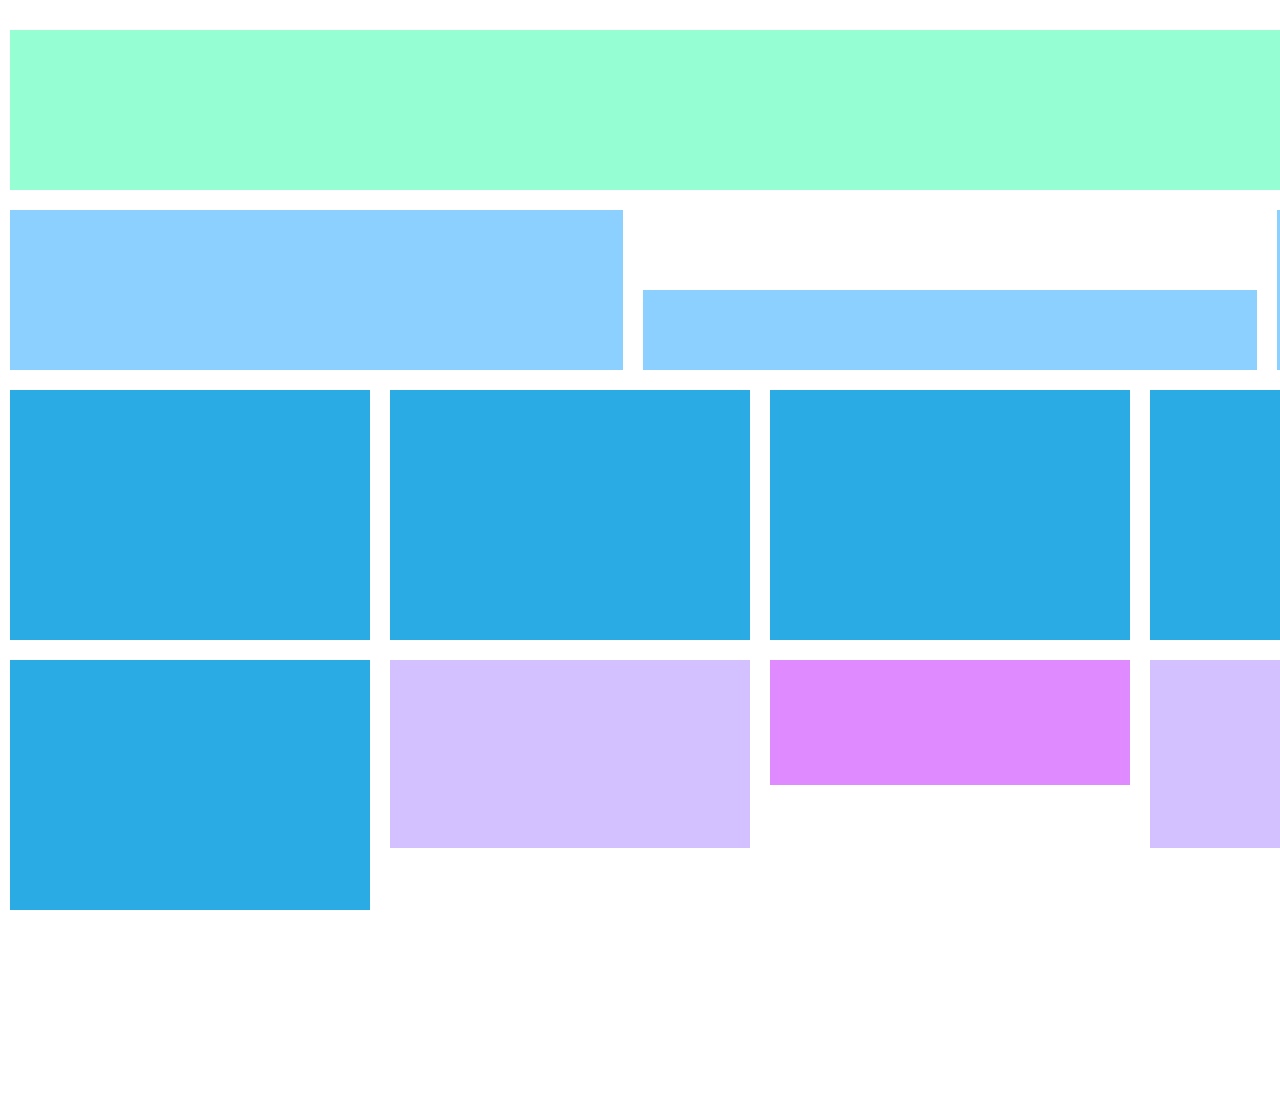
<file: index.html>
<!DOCTYPE html>
<html>
    <head>
        <title>Exercise UI/UX</title>
        <style>
            * {
                padding; 0px;
                margin: 0px;
            }
                .apapun {
                    position: relative;
                    float: left;
            color:red;
            width: 1920px;
            height: 1080px;
            background-color: white;
            padding: 10px; 
            margin-bottom: 10px;
            margin-right: 10px;
            box-sizing: content-box;
            display: block;
            }

            .kevin{
                    position: relative;
            color:red;
            width: 1880px;
            height: 160px;
            padding: 0px;
            background-color: #95ffd3;
            margin: left 40px; ;
            margin-right: 20px;
            margin-top: 20px;
            margin-bottom: 20px
            ;
            float: left;
            display: block;
            position: top
            ;
            }

            .kedua{
                    position: relative;
            color:red;
            width: 613.3px;
            height: 160px;
            background-color: #8cd0ff;
            margin: left 20px; ;
            margin-right: 20px;
            margin-top: auto;
            margin-bottom: 0px
            ;
            float: left;
            display: block;
            position: top
            ;
            }

            .ditengah{
                    position: relative;
            color:red;
            width: 614px;
            height: 80px;
            background-color: #8cd0ff;
            margin: left 20px; ;
            margin-right: 20px;
            margin-top: 80px;
            margin-bottom: 0px
            ;
            float:left;
            display: block
        
            ;
            }
            .john {
                    position: relative;
            color:red;
            width: 360px;
            height: 250px;
            background-color: #2aabe4;
            margin: left 20px; ;
            margin-right: 20px;
            margin-top: 20px;
            float: left;
            display: block;
            }

            .jof {
                    position: relative;
            color:red;
            width: 360px;
            height: 187.5px;
            background-color: #d3c1ff;
            margin: left 20px; ;
            margin-right: 20px;
            margin-top: 20px;
            float: left;
            display: block;
            }


            .jack {
                    position: relative;
            width: 360px;
            height: 125px;
            margin-left: 0px;
            margin-right: 20px;
            margin-top: 20px;
            margin-bottom: 20px;
            background-color: #df8aff;
            display: block;
            float: left;
            }
    
        </style>
        </head>
        <body>
        <div class="apapun">
            <div class="kevin"></div>
            <div class="kedua"></div>
            <div class="ditengah"></div>
            <div class="kedua"></div>
            
            <div class="john"></div>
            <div class="john"></div>
            <div class="john"></div>
            <div class="john"></div>
            <div class="john"></div>
            <div class="john"></div>
            <div class="jof"></div>
            <div class="jack"></div>
            <div class="jof"></div>
            <div class="john"></div>
        </div>
        </body>
    </html>
</file>
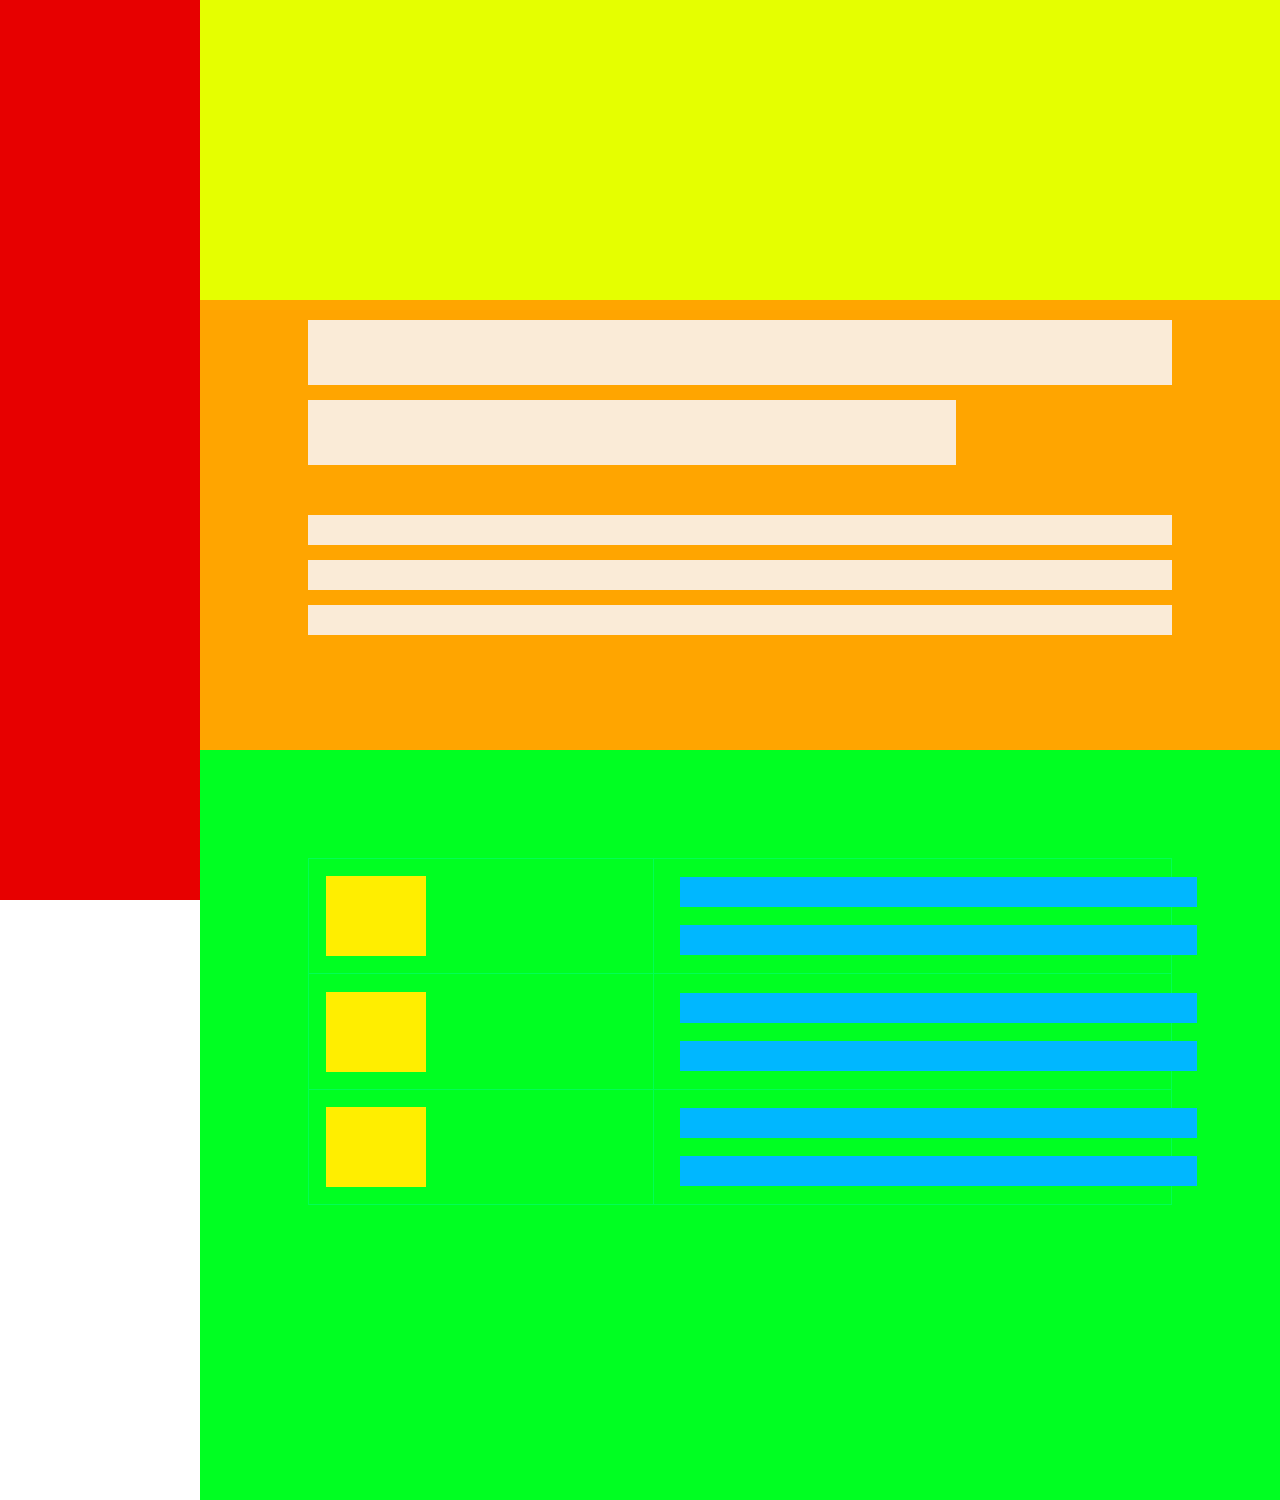
<file: Responsive/index.html>
<!DOCTYPE html>
<html>
    <head>
        <link rel="stylesheet" href="assets/css/global.css">
        <meta name="viewport" content="width=device-width, initial-scale=1";>
        <title>Tugas Responsive ke-3</title>
   
    </head>
    <body>
     <nav></nav>
     <main>
            <div class="main_container">
               <div class="ke1"></div>
                <div class="ke2">
                    <div class="isi1"></div>
                    <div class="isi2"></div>
                    <div class="isi3"></div>
                    <div class="isi3"></div>
                    <div class="isi3"></div>
                 </div>
                </div>
                
                <aside>
                    <table class="table1">
                        <tr>
                          <td><div class="isi4"></div></td>
                          <td><div class="isi5"></div><br><div class="isi5"></div></td>
                      </tr>
                      <tr>
                        <td><div class="isi4"></div></td>
                        <td><div class="isi5"></div><br><div class="isi5"></div></td>
                      </tr>
                      <tr>
                        <td><div class="isi4"></div></td>
                        <td><div class="isi5"></div><br><div class="isi5"></div></td>
                      </tr>
                      </table>

            </aside>
        </main>
          

  
    </body>

</html>
</file>
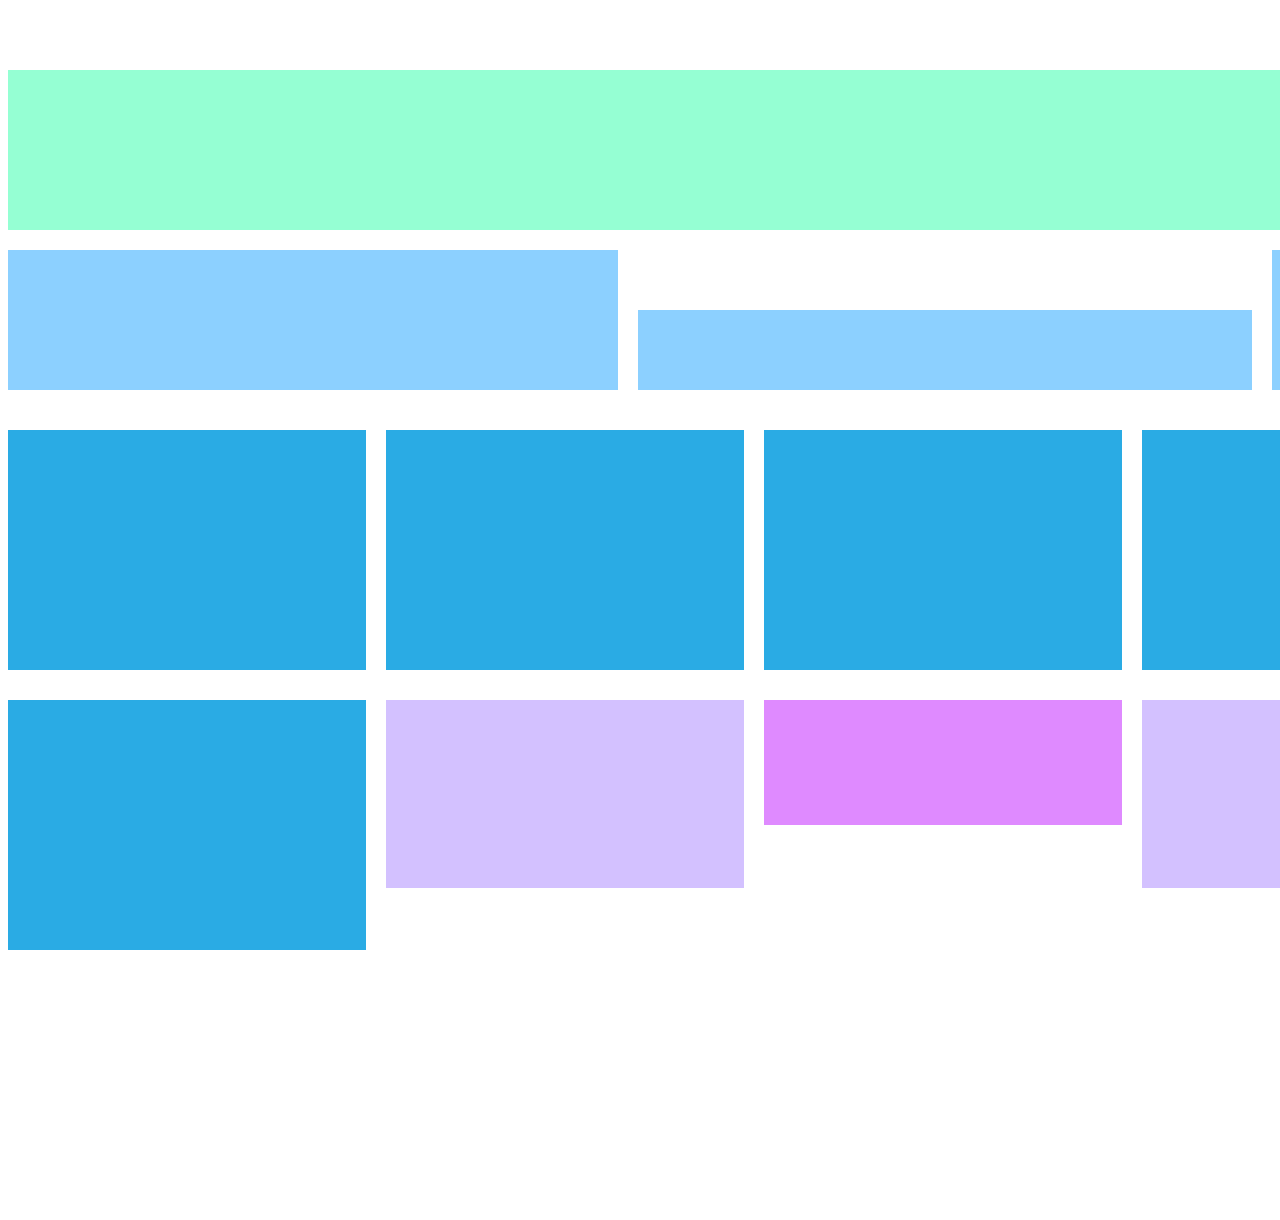
<file: Training pertama/index.html>
<!DOCTYPE html>
<html>
    <head>
        <title>Exercise UI/UX pertama</title>
        <style>
            
         
                .apapun {
            width: 1920px;
            height: 1080px;
            background-color: white;
            margin: 70px auto;
          
            }

            
       
            .kevin {
                    position: relative;

            width: 1880px;
            height: 160px;
            padding: 0px;
            background-color: #95ffd3;
            float: left;
            
          
            
            }

                .kedua {
                    position: relative;
            
            width: 610px;
            height: 160px;
            background-color: #8cd0ff;
            margin-right: 20px;
            margin-top: 20px;
            float: left;
    
            }

            .ditengah {
                    position: relative;
            
            width: 614px;
            height: 80px;
            background-color: #8cd0ff;
            margin-right: 20px;
            margin-top: 80px;
            margin-bottom: 0px
            ;
            float:left;
       
            }
                .john {
                    position: relative;
      
            width: 358px;
            height: 250px;
            background-color: #2aabe4;
            margin-right: 20px;
            margin-top: 20px;
            float: left;
            }

            .jof {
                    position: relative;
            
            width: 358px;
            height: 187.5px;
            background-color: #d3c1ff;
            margin-right: 20px;
            margin-top: 20px;
            float: left;
            display: block;
            }


            .jack {
                    position: relative;
            width: 358px;
            height: 125px;
            margin-left: 0px;
            margin-right: 20px;
            margin-top: 20px;
            margin-bottom: 20px;
            background-color: #df8aff;
            display: block;
            float: left;
            }

            .ke1 {
                position: relative;
                width: 100%;
                height: 160px;
                background-color: rgb(255, 255, 255);
                }

            .ke2 {
                position: relative;
                width: 100%;
                height: 160px;
                background-color: white;
            }

            .ke3 {
                position: relative;
                width: 100%;
                height: 280px;
                background-color: white;
            }

            .ke4 {
                position: relative;
                width: 100%;
                height: 160px;
                background-color: white;
            }
    
        </style>
        </head>
        <body>


          <div class="apapun">
                <div class="ke1">
                    <div class="kevin"></div>
            </div>

                 <div class="ke2">
                     <div class="kedua"></div>
                     <div class="ditengah"></div>
                     <div class="kedua"></div>
              </div>
            
                      <div class="ke3">
                      <div class="john"></div>
                     <div class="john"></div>
                      <div class="john"></div>
                      <div class="john"></div>
                      <div class="john"></div>
                    </div>

                   <div class="ke4">
                    <div class="john"></div>
                    <div class="jof"></div>
                    <div class="jack"></div>
                    <div class="jof"></div>
                     <div class="john"></div>
          </div>

        </body>
    </html>
</file>
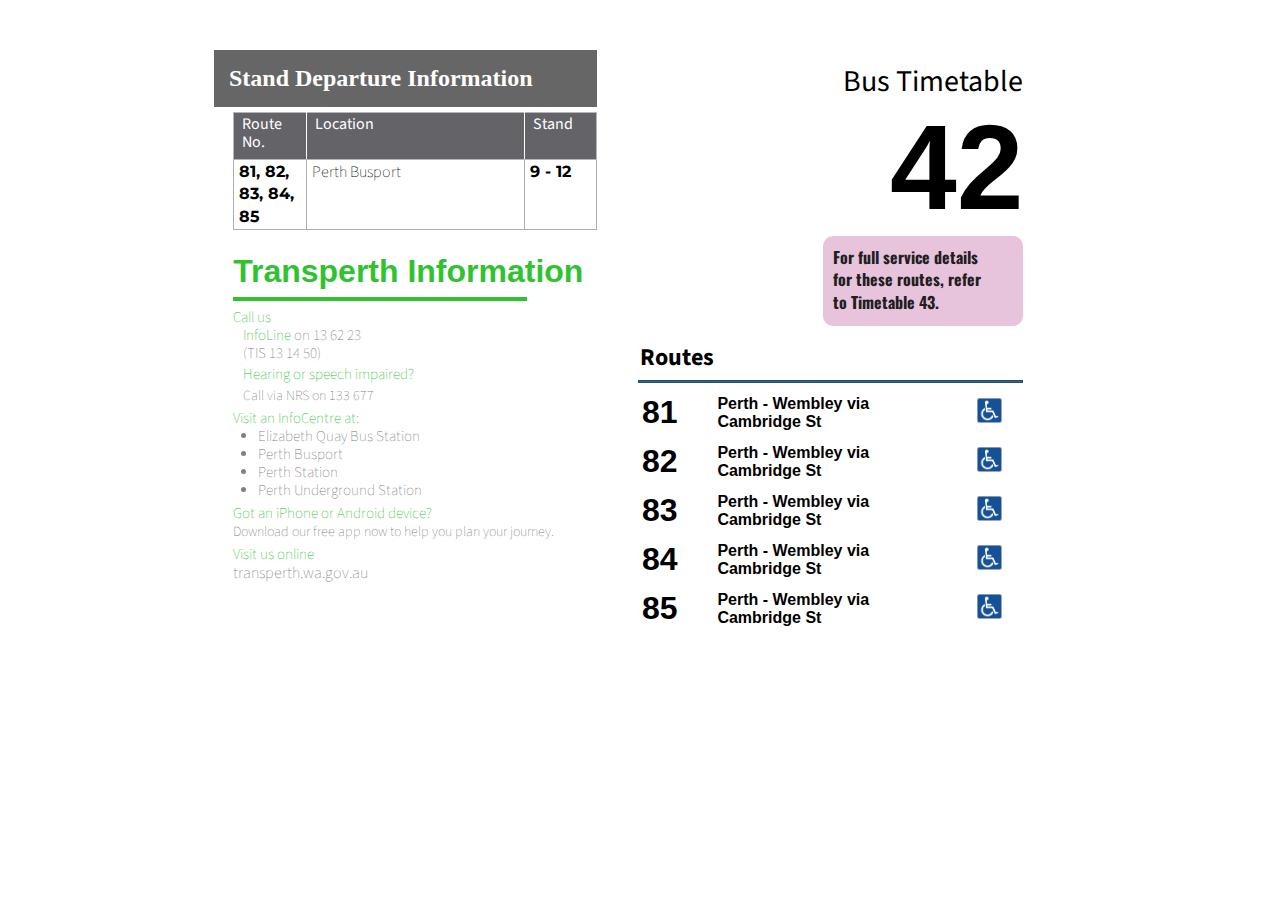
<file: UX latihan-2 meta/index.html>
<!DOCTYPE html>
<html></html>
<head>
    <meta name="viewport" content="width=device-width, initial-scale=1.0">
    <title>Bus timetable - John</title>
    <link href="https://fonts.googleapis.com/css2?family=Montserrat&family=Oswald&family=Source+Sans+Pro:wght@600;900&display=swap" rel="stylesheet">
  
   
<style>

    .main_container {
        position: relative;
        width: 852px;
        height: 600px;
        margin: 50px auto;
    }
    
    .kiri, .kanan {
        position: relative;
        width: 45%;
        margin-right: 5%;
        height: 100%;
        float: left;
    }
    
    .kiri .atas {
        position: relative;
        width: 100%;
        height: 35%;
    }
    
    .kiri .bawah {
        position: relative;
        width: 100%;
        height: 65%;
        margin-bottom: 10px;
    }
    
    .kanan .atas {
        position: relative;
        width: 100%;
        height: 50%;
    }
    
    .kanan .bawah {
        position: relative;
        width: 100%;
        height: 50%;
    }
    
    .kiri .atas h2 {
           padding: 15px;
           background-color: #666;
           color: white;
           margin-bottom: 5px;
           margin-top: 0px
        ;
 
    }

    .judul2 {
        font-family: Verdana, Geneva, Tahoma, sans-serif;font-weight: bolder; font-size: 32px; 
        line-height: 100%;
        margin-top: 25px;
        height: 40%;
        color: rgb(49, 194, 49);
    }

    .judul3 {
        font-family: 'Source Sans Pro', sans-serif;font-weight: normal;
        padding-top: 10px;
        font-size: 30px;
        float: right;
    }
    
    .judul4 {
        font-family: Verdana, Geneva, Tahoma, sans-serif;
        height: normal;
        margin-top: -5px; 
        padding-left: 70%;
        font-size: 120px;
        float: right;
    }
    
    .isi {
        padding-left: 5%;
        width: 95%;
    }
    
    table.route_table {
        border: 1px solid black;
           border-collapse: collapse;
           width: 100%;
    }
    
    table.route_table th {
        background-color: rgba(100,99,104,255); border: 1px solid rgb(182, 182, 182);
        font-family: 'Source Sans Pro', sans-serif;font-size: 16px; font-weight: normal;
        padding-left: 8px; padding-top: 3px; padding-bottom: 3px;
        vertical-align: 0px;
        height: 40px;
        line-height: 110%;
        text-align: left;
        color: white;
        
    }
    
    table.route_table td {
        background-color: white; border: 1px solid rgb(175, 172, 172);
        color: black;
        padding-left: 5px;
        vertical-align: 0px;



    }

    
    table.route_table td:nth-child(1) {
        line-height: 140%;
        font-family: 'Montserrat', sans-serif; font-weight: bold;
        width: 75px;


    }
    
    
    table.route_table td:nth-child(2) {
        font-family: 'Source Sans Pro', sans-serif; font-weight: lighter;
        width: 230px;


    }
    
    table.route_table td:nth-child(3) {
        font-family: 'Montserrat', sans-serif; font-weight: bold;
        width: 60px;


    }
    table.table2 {
        border-collapse: collapse;
        border: 1px solid white;
        margin-top: 5px;
        width: 80%;
    }
    

    table.table2 td {
        border: 1px solid white;
        
    }
    
    table.table2 td:nth-child(1) {
        width: 20%;
        vertical-align: 0px;
        padding-top: 10px;
        font-family: Verdana, Geneva, Tahoma, sans-serif; font-weight: bolder; font-size: 32px;
    }
    
    table.table2 td:nth-child(2) {
        width: 60%; 
        padding-left:5%;
        font-family: Verdana, Geneva, Tahoma, sans-serif; font-weight: normal; font-size: 16px; 
        font-weight: bolder;
        padding-top: 10px;
    }

    
    table.table2 td:nth-child(3) {
        padding-left: 30%;
        width: 25%;
        vertical-align: 0px;
        
    }

    
    hr.kotak2 {
        border: 1px solid rgb(49, 194, 49);
        width: 80%; height: 2px;
        margin-left: 0px; margin-top: 10px;
        background: rgb(49, 194, 49);
    }
    
    .info {
        font-family: 'Source Sans Pro', sans-serif; font-size: 15px; font-weight: 200;
        margin: auto;
        line-height: 120%;


    }
    
    p {
        font-family: 'Source Sans Pro', sans-serif; font-size: 15px;
        margin: auto;

        
    }
    
    ul {
        font-family: 'Source Sans Pro', sans-serif; font-size: 15px;
        margin: auto;
        color: grey;


    }
    
    li {
        font-family: 'Source Sans Pro', sans-serif;
        margin-left: -15px;
        font-size: 15px;


    }
    
    
    
    .kotakkanan {
        font-family: 'Oswald', sans-serif; color: rgba(34,30,31,255);font-weight: bold; font-size: 16px;
        height: 70px; width: 160px;
        line-height: 140%;
        padding: 10px; padding-right: 30px;
        margin: 0px;
        background-color: rgb(231, 195, 220);
        border-radius: 10px;
        float: right;
    
    }
    
    .Route {
        font-family: 'Source Sans Pro', sans-serif;
        margin-top: -10px;
        font-size: 24px;
        font-weight: bolder;
    }
    
    hr.hr2 {
        margin-top: 5px; margin-bottom: 0px;
        height: 1px; width: 100%;
        border: 1px solid rgb(41, 78, 107);
        background: rgb(52, 98, 136);
        float: right;
    }
    
    

    
    @media (max-width: 600px) {
        .main_container {
            width: 90%;
        }
    
        .kiri, .kanan {
            width: 100%;
            margin: 0px;
            margin-bottom: 50px;
        }
    }
</style>
</head>
<body>
                 <div class="main_container">
                <div class="kiri">
                <div class="atas">
                <div class="judul1"><h2>Stand Departure Information</h2></div>
                <div class="isi">
                    <table class="route_table">
                        <thead>
                            <tr>
                                <th style="width:20%;border-Right-color: white;">Route No.</th>
                                <th style="border-right-color: white;">Location</th>
                                <th style="width:20%;">Stand</th>
                        </tr>
                        </thead>
                        <tbody>
                            <tr>
                                <td>81, 82, 83, 84, 85</td>
                                <td>Perth Busport</td>
                                <td>9 - 12</td>
                            </tr> 
                        </tbody>
                    </table>
                    <div class="judul2">Transperth Information</div>
                    <hr class="kotak2">
                    <div class="bawah">
                            <div class="info">
                             <p style="color: rgb(49, 194, 49);"
                                >Call us</p>
                                <p style="color: rgb(49, 194, 49);margin-left: 10px;"
                                >InfoLine 
                                    <span style="color: grey;"> on 13 62 23</span>
                                    <br><span style="color: grey;">(TIS 13 14 50)</span></p>
                                <p style="color: rgb(49, 194, 49);margin-left: 10px;margin-top: 3px;"
                                >Hearing or speech impaired?</p>
                                <p style="color: grey;margin-left: 10px;font-size: 14px;margin-top: 3px;"
                                >Call via NRS on 133 677</p>
                                <p style="color: rgb(49, 194, 49);margin-top: 5px;"
                                >Visit an InfoCentre at:</p>
                                <ul>
                                    <li>Elizabeth Quay Bus Station</li>
                                    <li>Perth Busport</li>
                                    <li>Perth Station</li>
                                    <li>Perth Underground Station</li>
                                </ul>
                                <p style="color: rgb(49, 194, 49);margin-top: 5px;"
                                >Got an iPhone or Android device?</p>
                                <p style="color: grey;font-size: 14px;"
                                >Download our free app now to help you plan your journey.</p>
                                <p style="color: rgb(49, 194, 49);margin-top: 5px;">
                                    Visit us online</p>
                                <p style="color: grey;font-size: 16px;"
                                >transperth.wa.gov.au</p>
                        </div>
                        </div>
                    </div>
            </div>
        </div>

        <div class="kanan">
            <div class="atas">
                <div class="judul3">Bus Timetable</div>
                <div class="judul4"><b>42</b></div>
                <div class="kotakkanan">For full service details for these routes, refer to Timetable 43.</div>
            </div>
            <div class="bawah">
                <div class="Route">Routes</div>
                    <hr class="hr2">
                        <table class="table2">
                            <tr>
                                <td>81</td>
                                <td>Perth - Wembley via Cambridge St</td>
                                <td style="width: 25;"><img src="duduk.png"  height="25"style="display:block; margin-left: auto; margin-right:auto; margin-top: 20%"/></td>
                            </tr>
                            <tr>
                                <td>82</td>
                                <td>Perth - Wembley via Cambridge St</td>
                                <td style="width: 25;"><img src="duduk.png"  height="25"style="display:block; margin-left: auto; 
                                margin-right:auto; margin-top: 20%"/>
                                </div></td>
                            </tr>
                            <tr>
                                <td>83</td>
                                <td>Perth - Wembley via Cambridge St</td>
                                <td style="width: 25;"><img src="duduk.png"  height="25"style="display:block; margin-left: auto; 
                                margin-right:auto; margin-top: 20%"/></td>
                            </tr>
                            <tr>
                                <td>84</td>
                                <td>Perth - Wembley via Cambridge St</td>
                                <td style="width: 25;"><img src="duduk.png" height="25"style="display:block; margin-left: auto; 
                                margin-right:auto; margin-top: 20%"/></td>
                            </tr>
                            <tr>
                                <td>85</td>
                                <td>Perth - Wembley via Cambridge St</td>
                                <td style="width: 25;"><img src="duduk.png"  height="25"style="display:block; margin-left: auto; 
                                margin-right:auto; margin-top: 20%"/></td>
                            </tr>
                        </table>
                    </div>
            </div>        
</body>
</html>
</file>
<file: Responsive/assets/css/global.css>
* {
    margin: 0;
    padding: 0;
  }
  
  nav {
    position: fixed;
    top: 0;
    left: 0;
    width: 200px;
    height: 100vh;
    background-color: rgb(231, 0, 0);
    z-index: 2;
  }

  .ke1 {
      width: 100%;
      height: 40%;
      background-color: rgb(229, 255, 0);
  }
  
  .ke2 {
      width: 100%;
      height: 60%;
      background-color: orange;
  }

  .isi1 {
    
    background-color: antiquewhite;
    height: 65px;
    margin-top: 20px;
    width: 80%;
    margin-left: 10%;
   
  }

  .isi2 {
    position: relative;
    background-color: antiquewhite;
    height: 65px;
    margin-top: 15px;
    width: 60%;
    margin-bottom: 35px;
    margin-left: 10%;
    float: left;
   
  }

  .isi3 {
    position: relative;
    background-color: antiquewhite;
    height: 30px;
    margin-top: 15px;
    width: 80%;
    margin-left: 10%;
    margin-right: 5%;
    float: left;
  }
  
  main {
    position: relative;
    width: calc(100vw - 200px);
    min-height: 100vh;
    height: 1500px;
    margin-left:200px;
  }
  
  .main_container {
    position: relative;
    width: 766px;
    height: 100%;
    float: left;
    background-color: orange;
   
  }
  
  
  aside {
    position: relative;
    width: 400px;
    height: 100%;
    float: left;
    background-color: rgb(0, 255, 34);
  }


  table.table1 {
    border-collapse: collapse;
    border: 1px solid deepskyblue;
    margin: 10%;
    width: 80%;
  }
  
  table.table1 td {
    border: 1px solid rgb(0, 255, 85);
  }
  
  table.table1 td:nth-child(1) {
    width: 40%;
  }
  
  table.table1 td:nth-child(2) {
    width: 60%;
  }
  
  .isi4 {
    position: relative;
    width: 100px; height: 80px;
    margin :5%;
    background-color: rgb(255, 238, 0);
  }
  
  .isi5 {
    position: relative;
    width: 100%; height: 30px;
    margin-left: 5%;
    background-color: rgb(0, 183, 255);
  }

  

  @media (min-width: 601px) and (max-width: 1280px) {
    .main_container, aside {
      width: 100%;
      height: 50%;
    }
  }
  
  
  @media (max-width: 600px) {
    nav {
      width: 100vw;
      height: 120px;
    }
  
    main {
      width: 100vw;
      margin-left: 0px;
      margin-top: 58px;
    }

    .main_container, aside {
      width: 100%;
      height: 50%;

    }
  }
</file>
